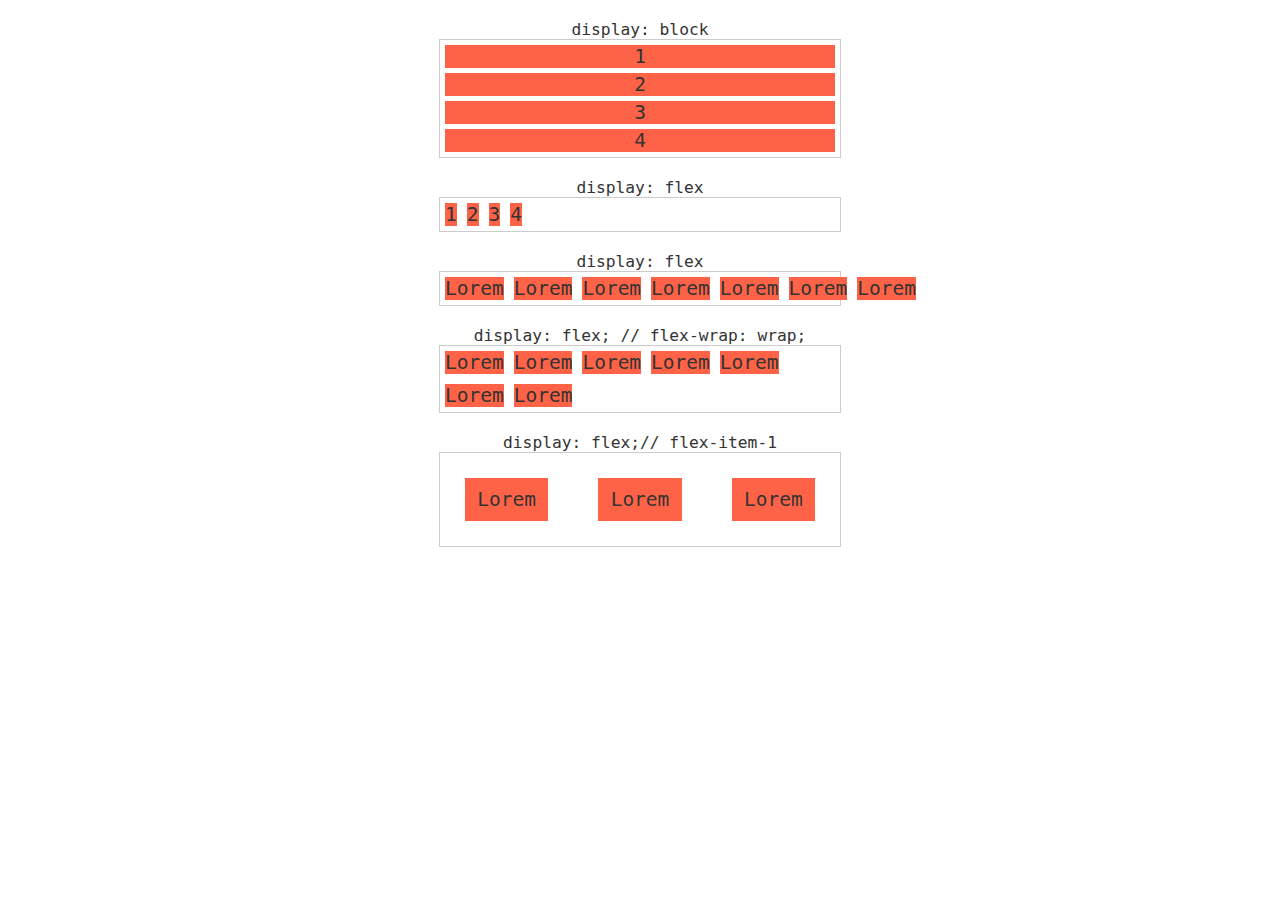
<file: flex-container/01-display/index.html>
<!DOCTYPE html>
<html lang="en">

<head>
    <meta charset="UTF-8">
    <meta name="viewport" content="width=device-width, initial-scale=1.0">
    <link rel="stylesheet" href="style.css">
    <title>Flexbox</title>
</head>

<body>

    <h1>display: block</h1>
    <section class="container">
        <div class="item">1</div>
        <div class="item">2</div>
        <div class="item">3</div>
        <div class="item">4</div>
    </section>

    <h1>display: flex</h1>
    <section class="container flex">
        <div class="item">1</div>
        <div class="item">2</div>
        <div class="item">3</div>
        <div class="item">4</div>
    </section>

    <h1>display: flex</h1>
    <section class="container flex">
        <div class="item">Lorem</div>
        <div class="item">Lorem</div>
        <div class="item">Lorem</div>
        <div class="item">Lorem</div>
        <div class="item">Lorem</div>
        <div class="item">Lorem</div>
        <div class="item">Lorem</div>
    </section>

    <h1>display: flex; // flex-wrap: wrap; </h1>
    <section class="container flex flex-wrap">
        <div class="item">Lorem</div>
        <div class="item">Lorem</div>
        <div class="item">Lorem</div>
        <div class="item">Lorem</div>
        <div class="item">Lorem</div>
        <div class="item">Lorem</div>
        <div class="item">Lorem</div>
    </section>

    <h1>display: flex;// flex-item-1</h1>
    <section class="container flex">
        <div class="item flex-item-1">Lorem</div>
        <div class="item flex-item-1">Lorem</div>
        <div class="item flex-item-1">Lorem</div>
    </section>

</body>

</html>
</file>
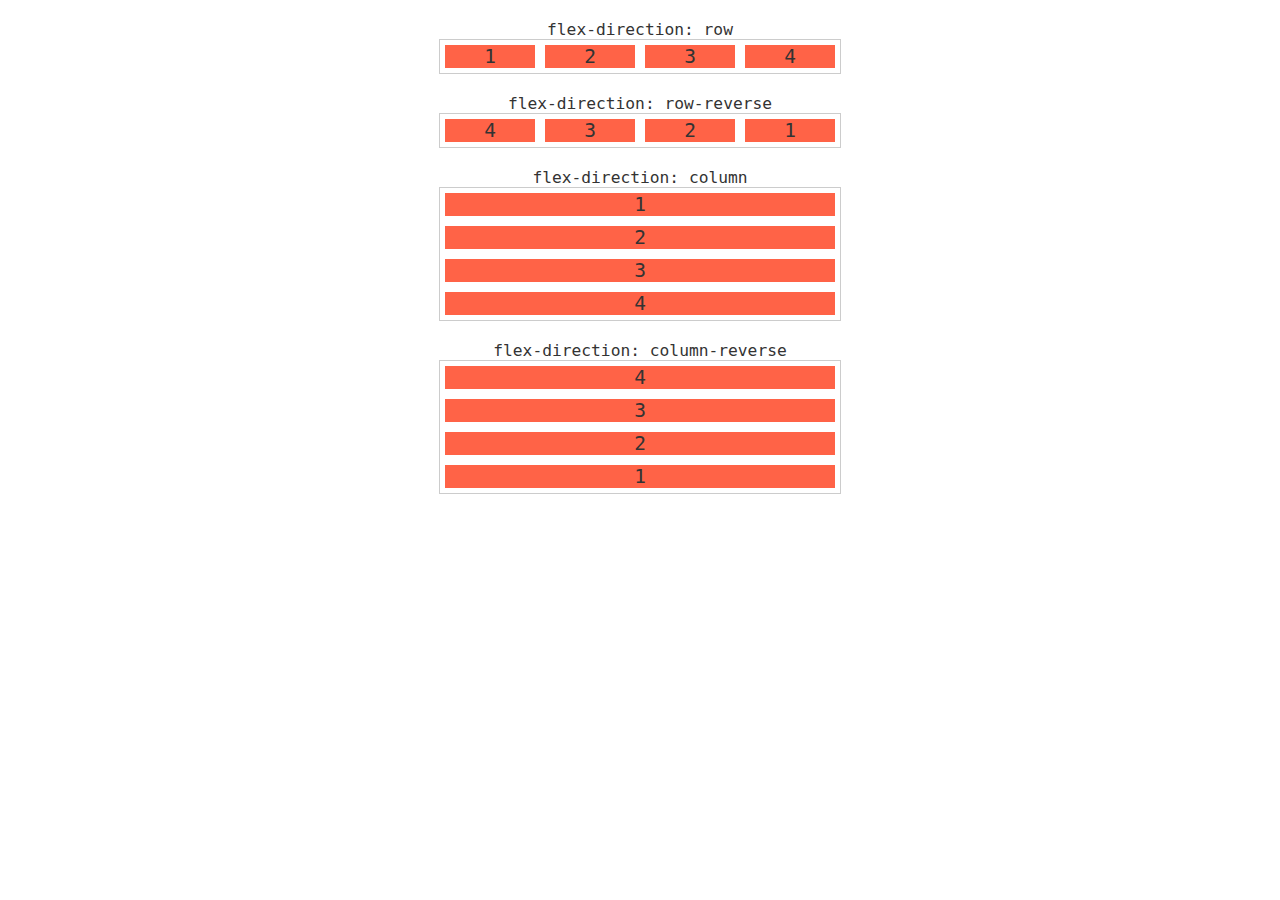
<file: flex-container/02-flex-direction/index.html>
<!DOCTYPE html>
<html lang="en">

<head>
    <meta charset="UTF-8">
    <meta name="viewport" content="width=device-width, initial-scale=1.0">
    <link rel="stylesheet" href="style.css">
    <title>Flexbox</title>
</head>

<body>

    <h1>flex-direction: row</h1>
    <section class="container row">
        <div class="item">1</div>
        <div class="item">2</div>
        <div class="item">3</div>
        <div class="item">4</div>
    </section>

    <h1>flex-direction: row-reverse</h1>
    <section class="container row-reverse">
        <div class="item">1</div>
        <div class="item">2</div>
        <div class="item">3</div>
        <div class="item">4</div>
    </section>

    <h1>flex-direction: column</h1>
    <section class="container column">
        <div class="item">1</div>
        <div class="item">2</div>
        <div class="item">3</div>
        <div class="item">4</div>
    </section>

    <h1>flex-direction: column-reverse</h1>
    <section class="container column-reverse">
        <div class="item">1</div>
        <div class="item">2</div>
        <div class="item">3</div>
        <div class="item">4</div>
    </section>


</body>

</html>
</file>
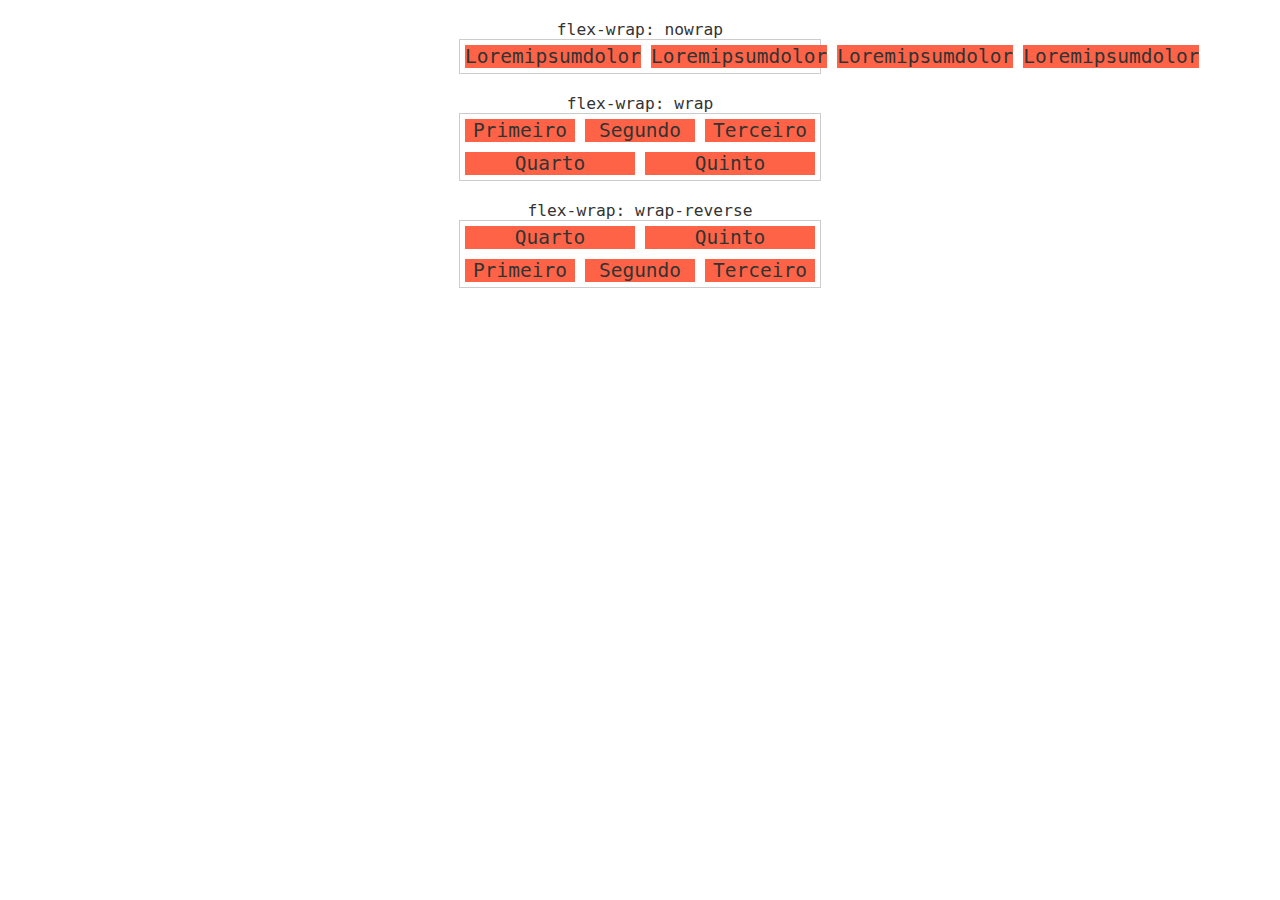
<file: flex-container/03-flex-wrap/index.html>
<!DOCTYPE html>
<html lang="en">

<head>
    <meta charset="UTF-8">
    <meta name="viewport" content="width=device-width, initial-scale=1.0">
    <link rel="stylesheet" href="style.css">
    <title>Flexbox</title>
</head>

<body>

    <h1>flex-wrap: nowrap</h1>
    <section class="container nowrap">
        <div class="item">Loremipsumdolor</div>
        <div class="item">Loremipsumdolor</div>
        <div class="item">Loremipsumdolor</div>
        <div class="item">Loremipsumdolor</div>
    </section>


    <h1>flex-wrap: wrap</h1>
    <section class="container wrap">
        <div class="item">Primeiro</div>
        <div class="item">Segundo</div>
        <div class="item">Terceiro</div>
        <div class="item">Quarto</div>
        <div class="item">Quinto</div>
    </section>

    <h1>flex-wrap: wrap-reverse</h1>
    <section class="container wrap-reverse">
        <div class="item">Primeiro</div>
        <div class="item">Segundo</div>
        <div class="item">Terceiro</div>
        <div class="item">Quarto</div>
        <div class="item">Quinto</div>
    </section>


</body>

</html>
</file>
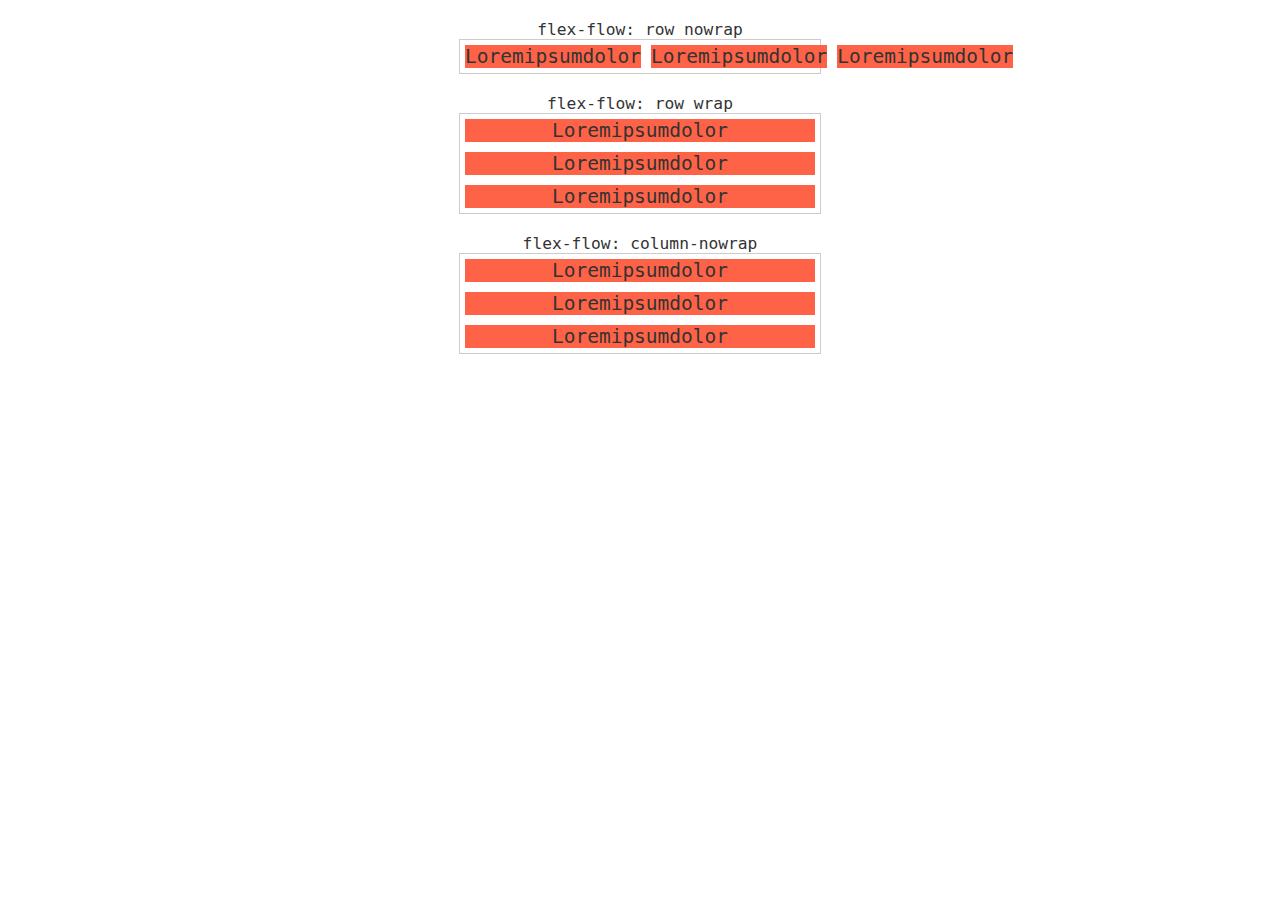
<file: flex-container/04-flex-flow/index.html>
<!DOCTYPE html>
<html lang="en">

<head>
    <meta charset="UTF-8">
    <meta name="viewport" content="width=device-width, initial-scale=1.0">
    <link rel="stylesheet" href="style.css">
    <title>Flexbox</title>
</head>

<body>

    <h1>flex-flow: row nowrap</h1>
    <section class="container row-nowrap">
        <div class="item">Loremipsumdolor</div>
        <div class="item">Loremipsumdolor</div>
        <div class="item">Loremipsumdolor</div>
    </section>

    <h1>flex-flow: row wrap</h1>
    <section class="container row-wrap">
        <div class="item">Loremipsumdolor</div>
        <div class="item">Loremipsumdolor</div>
        <div class="item">Loremipsumdolor</div>
    </section>

    <h1>flex-flow: column-nowrap</h1>
    <section class="container column-nowrap">
        <div class="item">Loremipsumdolor</div>
        <div class="item">Loremipsumdolor</div>
        <div class="item">Loremipsumdolor</div>
    </section>


</body>

</html>
</file>
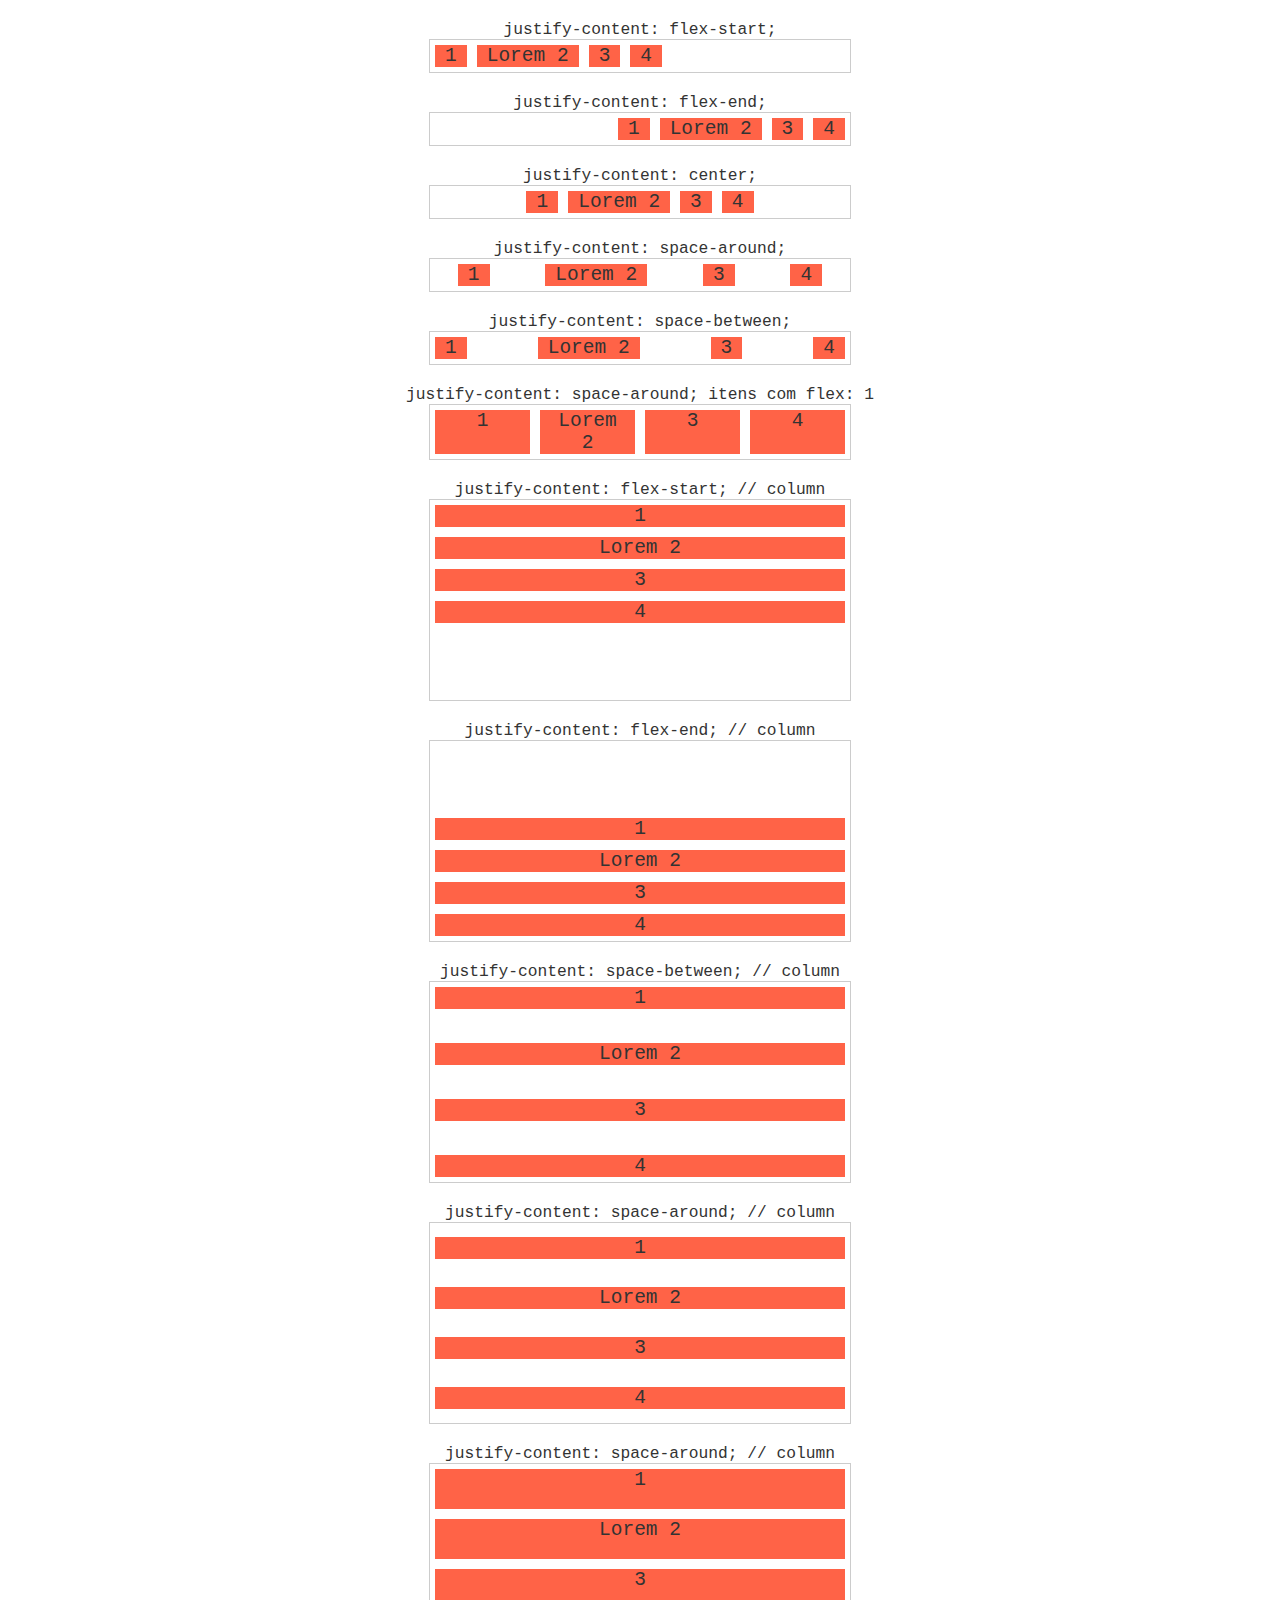
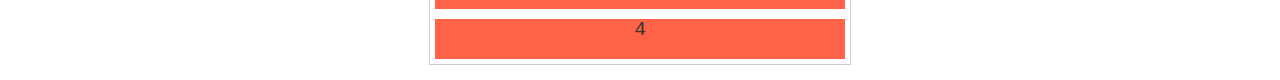
<file: flex-container/05-justify-content/index.html>
<!DOCTYPE html>
<html lang="en">

<head>
    <meta charset="UTF-8">
    <meta name="viewport" content="width=device-width, initial-scale=1.0">
    <link rel="stylesheet" href="style.css">
    <title>Flexbox</title>
</head>

<body>
    <h1>justify-content: flex-start; </h1>
    <section class="container flex-start">
        <div class="item">1 </div>
        <div class="item">Lorem 2</div>
        <div class="item">3 </div>
        <div class="item">4 </div>
    </section>

    <h1>justify-content: flex-end; </h1>
    <section class="container flex-end">
        <div class="item">1 </div>
        <div class="item">Lorem 2</div>
        <div class="item">3 </div>
        <div class="item">4 </div>
    </section>

    <h1>justify-content: center; </h1>
    <section class="container center">
        <div class="item">1 </div>
        <div class="item">Lorem 2</div>
        <div class="item">3 </div>
        <div class="item">4 </div>
    </section>

    <h1>justify-content: space-around; </h1>
    <section class="container space-around">
        <div class="item">1 </div>
        <div class="item">Lorem 2</div>
        <div class="item">3 </div>
        <div class="item">4 </div>
    </section>

    <h1>justify-content: space-between; </h1>
    <section class="container space-between">
        <div class="item">1 </div>
        <div class="item">Lorem 2</div>
        <div class="item">3 </div>
        <div class="item">4 </div>
    </section>

    <h1>justify-content: space-around; itens com flex: 1 </h1>
    <section class="container space-around">
        <div class="item flex">1 </div>
        <div class="item flex">Lorem 2</div>
        <div class="item flex">3 </div>
        <div class="item flex">4 </div>
    </section>

    <h1>justify-content: flex-start; // column </h1>
    <section class="container flex-start column">
        <div class="item">1 </div>
        <div class="item">Lorem 2</div>
        <div class="item">3 </div>
        <div class="item">4 </div>
    </section>

    <h1>justify-content: flex-end; // column </h1>
    <section class="container flex-end column">
        <div class="item">1 </div>
        <div class="item">Lorem 2</div>
        <div class="item">3 </div>
        <div class="item">4 </div>
    </section>

    <h1>justify-content: space-between; // column </h1>
    <section class="container space-between column">
        <div class="item">1 </div>
        <div class="item">Lorem 2</div>
        <div class="item">3 </div>
        <div class="item">4 </div>
    </section>

    <h1>justify-content: space-around; // column </h1>
    <section class="container space-around column">
        <div class="item">1 </div>
        <div class="item">Lorem 2</div>
        <div class="item">3 </div>
        <div class="item">4 </div>
    </section>

    <h1>justify-content: space-around; // column </h1>
    <section class="container space-around column">
        <div class="item flex">1 </div>
        <div class="item flex">Lorem 2</div>
        <div class="item flex">3 </div>
        <div class="item flex">4 </div>
    </section>

</body>

</html>
</file>
<file: flex-container/01-display/style.css>
h1 {
  text-align: center;
  margin: 20px 0 0 0;
  font-size: 1.25em;
  font-weight: normal;
}

body {
  font-family: monospace;
  color: #333;
}

.container {
  max-width: 400px;
  margin: 0 auto;
  border: 1px solid #ccc;
}
.item {
  margin: 5px;
  background: tomato;
  text-align: center;
  font-size: 1.5em;
}

.flex {
  display: flex;
}
.flex-wrap {
  flex-wrap: wrap;
}

.flex-item-1 {
  flex: 1;
  margin: 25px;
  padding: 10px;
}
</file>
<file: flex-container/02-flex-direction/style.css>
h1 {
  text-align: center;
  margin: 20px 0 0 0;
  font-size: 1.25em;
  font-weight: normal;
}

body {
  font-family: monospace;
  color: #333;
}

.container {
  max-width: 400px;
  margin: 0 auto;
  display: flex;
  border: 1px solid #ccc;
}
.item {
  margin: 5px;
  flex: 1;
  background: tomato;
  text-align: center;
  font-size: 1.5em;
}

.row {
  flex-direction: row;
}

.row-reverse {
  flex-direction: row-reverse;
}

.column {
  flex-direction: column;
}

.column-reverse {
  flex-direction: column-reverse;
}
</file>
<file: flex-container/03-flex-wrap/style.css>
h1 {
  text-align: center;
  margin: 20px 0 0 0;
  font-size: 1.25em;
  font-weight: normal;
}

body {
  font-family: monospace;
  color: #333;
}

.container {
  max-width: 360px;
  margin: 0 auto;
  display: flex;
  border: 1px solid #ccc;
}

.item {
  flex: 1;
  margin: 5px;
  background: tomato;
  text-align: center;
  font-size: 1.5em;
}

.nowrap {
  flex-wrap: nowrap;
}

.wrap {
  flex-wrap: wrap;
}

.wrap-reverse {
  flex-wrap: wrap-reverse;
}
</file>
<file: flex-container/04-flex-flow/style.css>
h1 {
  text-align: center;
  margin: 20px 0 0 0;
  font-size: 1.25em;
  font-weight: normal;
}

body {
  font-family: monospace;
  color: #333;
}

.container {
  max-width: 360px;
  margin: 0 auto;
  display: flex;
  border: 1px solid #ccc;
}
.item {
  flex: 1;
  margin: 5px;
  background: tomato;
  text-align: center;
  font-size: 1.5em;
}

.row-nowrap {
  flex-flow: row nowrap;
}

.row-wrap {
  flex-flow: row wrap;
}

.column-nowrap {
  flex-flow: column nowrap;
}
</file>
<file: flex-container/05-justify-content/style.css>
h1 {
  text-align: center;
  margin: 20px 0 0 0;
  font-size: 1.25em;
  font-weight: normal;
}

body {
  font-family: monospace;
  color: #333;
}

.container {
  max-width: 420px;
  margin: 0 auto;
  display: flex;
  border: 1px solid #ccc;
}
.item {
  margin: 5px;
  padding: 0 10px;
  background: tomato;
  text-align: center;
  font-size: 1.5em;
}

.flex {
  flex: 1;
}

.column {
  min-height: 200px;
  flex-direction: column;
}

.flex-start {
  justify-content: flex-start;
}

.flex-end {
  justify-content: flex-end;
}
.center {
  justify-content: center;
}

.space-around {
  justify-content: space-around;
}

.space-between {
  justify-content: space-between;
}
</file>
